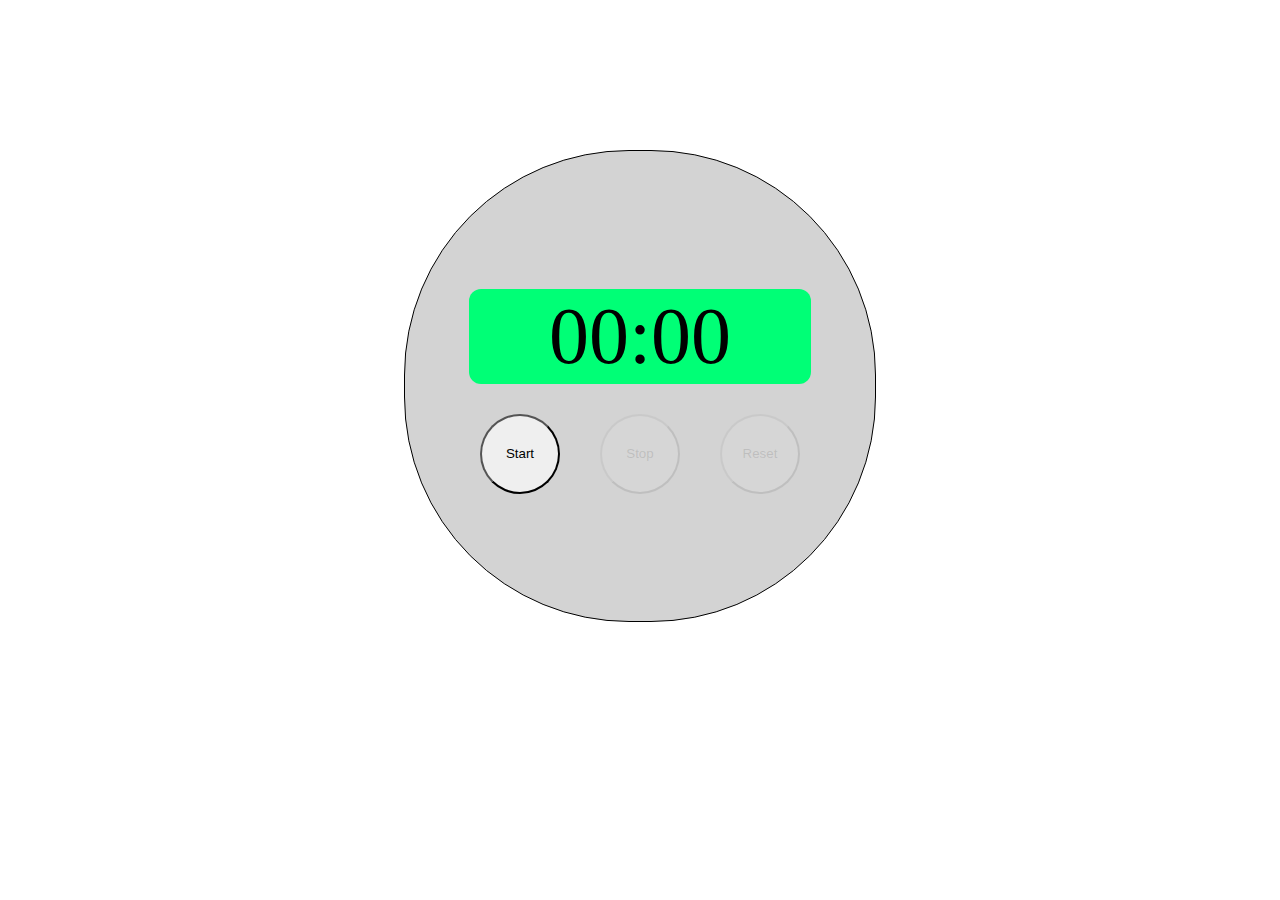
<file: index.html>
<!DOCTYPE html>
<html lang="en">
    <head>
        <meta charset="UTF-8">
        <meta http-equiv="X-UA-Compatible" content="IE=edge">
        <meta name="viewport" content="width=device-width, initial-scale=1.0">
        <link
            href="https://cdn.jsdelivr.net/npm/bootstrap@5.3.0-alpha1/dist/css/bootstrap.min.css"
            rel="stylesheet"
            integrity="sha384-GLhlTQ8iRABdZLl6O3oVMWSktQOp6b7In1Zl3/Jr59b6EGGoI1aFkw7cmDA6j6gD"
            crossorigin="anonymous">
        <link rel="stylesheet" href="styles.css"/>
        <link href='https://fonts.googleapis.com/css?family=Orbitron'
            rel='stylesheet' type='text/css'>
        <title>Document</title>
    </head>
    <body>
        <div id="container">
            <div id="stopWatchBox">
                <div id="timeLabelContainer">
                    <label id="minutesLabel"></label>
                    <label id="secondsLabel"></label>
                </div>
                <div id="buttonContainer">
                    <button id="startButton" class="btn btn-primary timeButton"
                        onclick="startTimer()">Start</button>
                    <button id="stopButton" class="btn btn-danger timeButton"
                        onclick="stopTimer()">Stop</button>
                    <button id="resetButton" class="btn btn-warning timeButton"
                        onclick="resetTimer()">Reset</button>
                </div>
            </div>
        </div>
        <script src="script.js"></script>
        <script
            src="https://cdn.jsdelivr.net/npm/bootstrap@5.3.0-alpha1/dist/js/bootstrap.bundle.min.js"
            integrity="sha384-w76AqPfDkMBDXo30jS1Sgez6pr3x5MlQ1ZAGC+nuZB+EYdgRZgiwxhTBTkF7CXvN"
            crossorigin="anonymous"></script>
    </body>
</html>
</file>
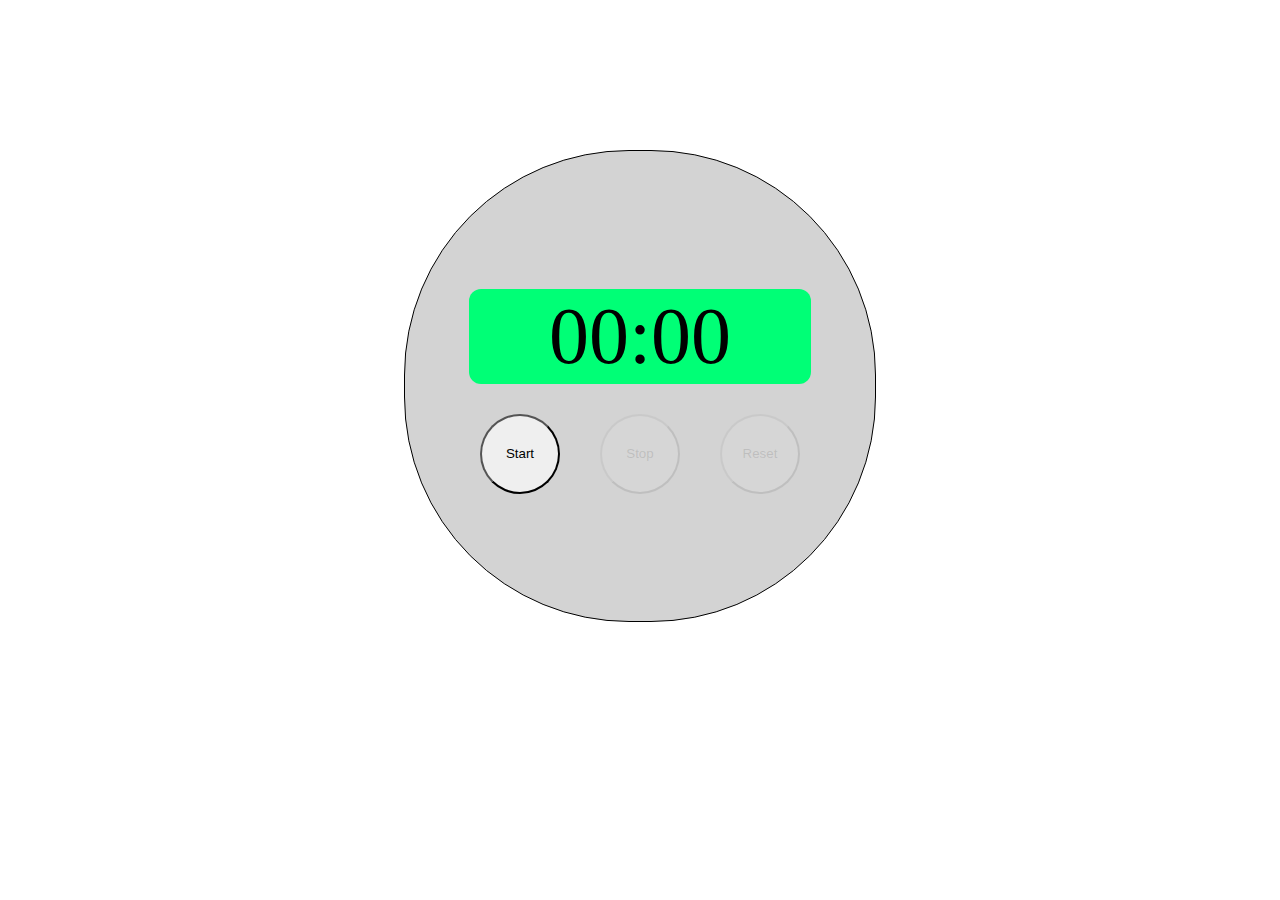
<file: StopWatch/index.html>
<!DOCTYPE html>
<html lang="en">
    <head>
        <meta charset="UTF-8">
        <meta http-equiv="X-UA-Compatible" content="IE=edge">
        <meta name="viewport" content="width=device-width, initial-scale=1.0">
        <link
            href="https://cdn.jsdelivr.net/npm/bootstrap@5.3.0-alpha1/dist/css/bootstrap.min.css"
            rel="stylesheet"
            integrity="sha384-GLhlTQ8iRABdZLl6O3oVMWSktQOp6b7In1Zl3/Jr59b6EGGoI1aFkw7cmDA6j6gD"
            crossorigin="anonymous">
        <link rel="stylesheet" href="styles.css"/>
        <link href='https://fonts.googleapis.com/css?family=Orbitron'
            rel='stylesheet' type='text/css'>
        <title>Document</title>
    </head>
    <body>
        <div id="container">
            <div id="stopWatchBox">
                <div id="timeLabelContainer">
                    <label id="minutesLabel"></label>
                    <label id="secondsLabel"></label>
                </div>
                <div id="buttonContainer">
                    <button id="startButton" class="btn btn-primary timeButton"
                        onclick="startTimer()">Start</button>
                    <button id="stopButton" class="btn btn-danger timeButton"
                        onclick="stopTimer()">Stop</button>
                    <button id="resetButton" class="btn btn-warning timeButton"
                        onclick="resetTimer()">Reset</button>
                </div>
            </div>
        </div>
        <script src="script.js"></script>
        <script
            src="https://cdn.jsdelivr.net/npm/bootstrap@5.3.0-alpha1/dist/js/bootstrap.bundle.min.js"
            integrity="sha384-w76AqPfDkMBDXo30jS1Sgez6pr3x5MlQ1ZAGC+nuZB+EYdgRZgiwxhTBTkF7CXvN"
            crossorigin="anonymous"></script>
    </body>
</html>
</file>
<file: styles.css>
#container {
    display: flex;
    flex-direction: row;
    align-items: center;
    justify-content: center;
    margin-top: 150px;
}

#stopWatchBox {
    display: flex;
    flex-direction: column;
    align-items: center;
    justify-content: center;
    height: 450px;
    width: 450px;
    border: 0.3px solid;
    padding: 10px;
    border-radius: 225px;
    background-color: lightgray;
}



/* To display : divider in between minutes and seconds */
#minutesLabel::after {
    content: ":";
}

#buttonContainer {
    display: flex;
    flex-direction: row;
    column-gap: 40px;
    margin-top: 20px;

}

#timeLabelContainer {
    display: flex;
    width: 75%;
    flex-direction: row;
    margin: 10px;
    align-items: center;
    justify-content: center;
    background-color: #00ff76;
    border-radius: 12px;
    padding: 2px;
    font-size: 80px;
}

.timeButton {
    height: 80px;
    width: 80px;
    border-radius: 40px;
}

.timeButton:active {
    transform: translateY(5px);
}

#watchLogo {
    height: 25%;
    width: 25%;
}

/* To display : fade in out effect after stopping the stopwatch to display the stopped time */
.fade-in-out {
    animation: fade-in-out 1.5s linear infinite;
}

@keyframes fade-in-out {
    0% {
        opacity: 0;
    }

    50% {
        opacity: 1;
    }

    100% {
        opacity: 0;
    }
}
</file>
<file: StopWatch/styles.css>
#container {
    display: flex;
    flex-direction: row;
    align-items: center;
    justify-content: center;
    margin-top: 150px;
}

#stopWatchBox {
    display: flex;
    flex-direction: column;
    align-items: center;
    justify-content: center;
    height: 450px;
    width: 450px;
    border: 0.3px solid;
    padding: 10px;
    border-radius: 225px;
    background-color: lightgray;
}



/* To display : divider in between minutes and seconds */
#minutesLabel::after {
    content: ":";
}

#buttonContainer {
    display: flex;
    flex-direction: row;
    column-gap: 40px;
    margin-top: 20px;

}

#timeLabelContainer {
    display: flex;
    width: 75%;
    flex-direction: row;
    margin: 10px;
    align-items: center;
    justify-content: center;
    background-color: #00ff76;
    border-radius: 12px;
    padding: 2px;
    font-size: 80px;
}

.timeButton {
    height: 80px;
    width: 80px;
    border-radius: 40px;
}

.timeButton:active {
    transform: translateY(5px);
}

#watchLogo {
    height: 25%;
    width: 25%;
}

/* To display : fade in out effect after stopping the stopwatch to display the stopped time */
.fade-in-out {
    animation: fade-in-out 1.5s linear infinite;
}

@keyframes fade-in-out {
    0% {
        opacity: 0;
    }

    50% {
        opacity: 1;
    }

    100% {
        opacity: 0;
    }
}
</file>
